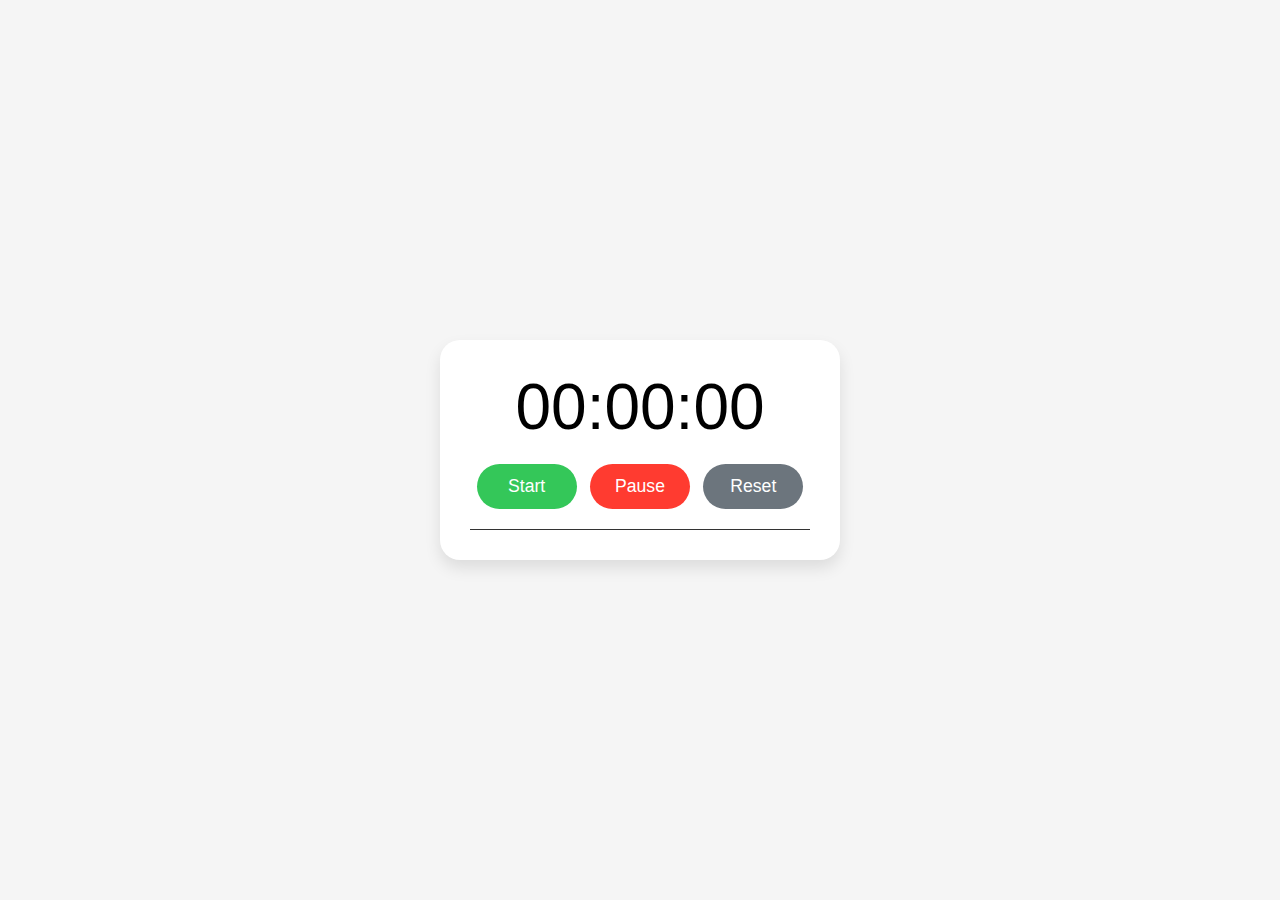
<file: Stopwatch(JS)/index.html>
<!DOCTYPE html>
<html lang="en">
<head>
  <meta charset="UTF-8">
  <meta name="viewport" content="width=device-width, initial-scale=1.0">
  <title>Stop Watch</title>
  <link rel="stylesheet" href="style.css">
</head>

<body>

  <div class="stopwatch">
    <div class="time" id="display">00:00:00</div>
    <div class="buttons">
      <button id="startBtn">Start</button>
      <button id="pauseBtn">Pause</button>
      <button id="resetBtn">Reset</button>
    </div>
    <div class="laps" id="laps">
      <!-- Laps will appear here -->
    </div>
  </div>

  <script>
    let startTime = 0;
    let elapsedTime = 0;
    let timerInterval;
    let lapCount = 0;

    const display = document.getElementById('display');
    const startBtn = document.getElementById('startBtn');
    const pauseBtn = document.getElementById('pauseBtn');
    const resetBtn = document.getElementById('resetBtn');
    const lapsContainer = document.getElementById('laps');

    function updateDisplay(time) {
      const milliseconds = Math.floor((time % 1000) / 10);
      const seconds = Math.floor((time / 1000) % 60);
      const minutes = Math.floor((time / (1000 * 60)) % 60);

      const formattedTime =
        `${String(minutes).padStart(2, '0')}:` +
        `${String(seconds).padStart(2, '0')}:` +
        `${String(milliseconds).padStart(2, '0')}`;

      display.textContent = formattedTime;
      return formattedTime;
    }

    function startTimer() {
      startTime = Date.now() - elapsedTime;
      timerInterval = setInterval(() => {
        elapsedTime = Date.now() - startTime;
        updateDisplay(elapsedTime);
      }, 10);
      startBtn.disabled = true;
    }

    function pauseTimer() {
      clearInterval(timerInterval);
      startBtn.disabled = false;
      saveLap();
    }

    function resetTimer() {
      clearInterval(timerInterval);
      startTime = 0;
      elapsedTime = 0;
      lapCount = 0;
      updateDisplay(0);
      lapsContainer.innerHTML = '';
      startBtn.disabled = false;
    }

    function saveLap() {
      lapCount++;
      const lapTime = updateDisplay(elapsedTime);
      const lapElement = document.createElement('div');
      lapElement.classList.add('lap');
      lapElement.innerHTML = `<span>Lap ${lapCount}</span><span>${lapTime}</span>`;
      lapsContainer.prepend(lapElement);
    }

    startBtn.addEventListener('click', startTimer);
    pauseBtn.addEventListener('click', pauseTimer);
    resetBtn.addEventListener('click', resetTimer);
  </script>

</body>
</html>
</file>
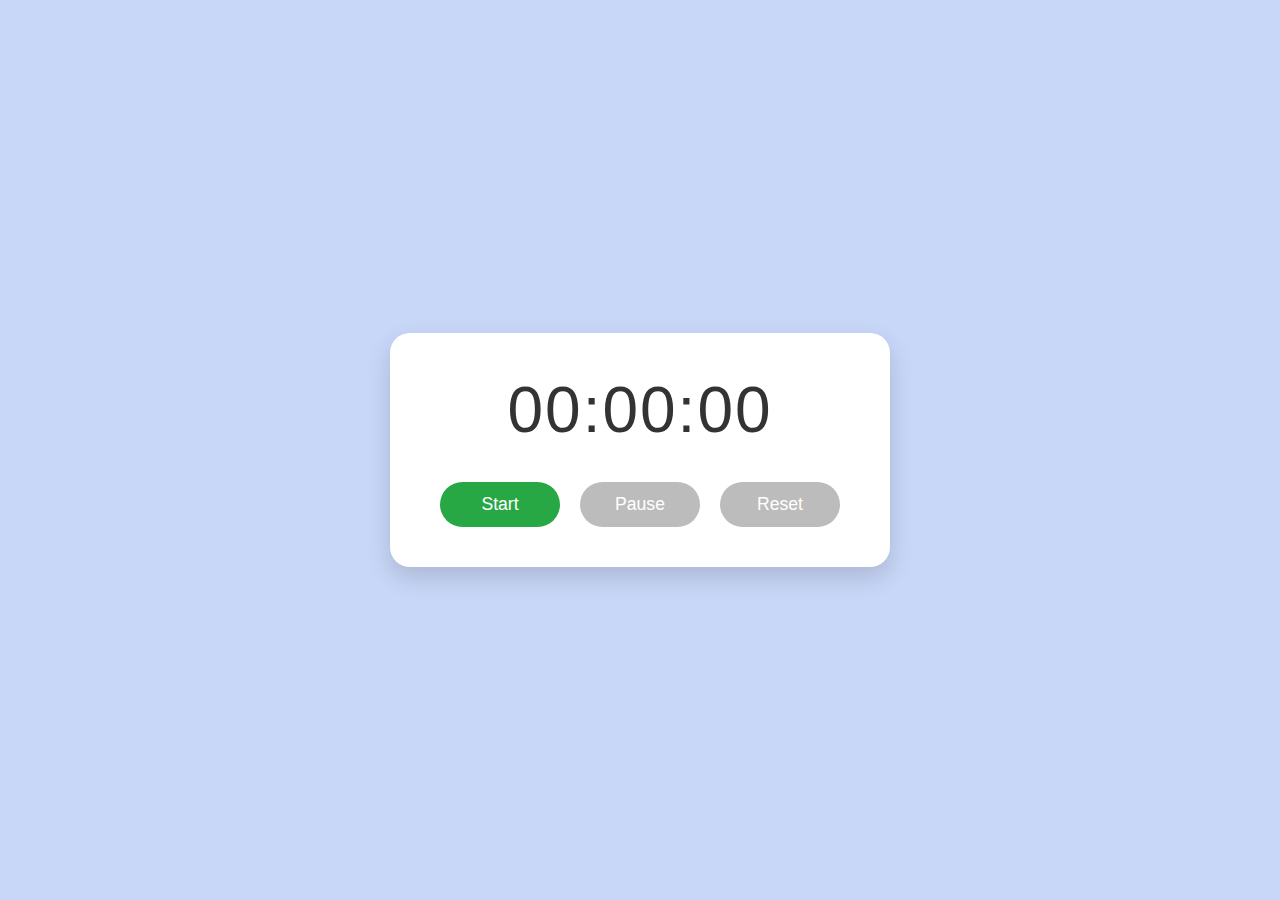
<file: stopwatch.html>
<!DOCTYPE html>
<html lang="en">
<head>
  <meta charset="UTF-8">
  <meta name="viewport" content="width=device-width, initial-scale=1.0">
  <title>Stopwatch</title>
  <style>
    * {
      box-sizing: border-box;
      margin: 0;
      padding: 0;
      font-family: 'Segoe UI', sans-serif;
    }

    body {
      background-color: #c8d7f8;
      display: flex;
      justify-content: center;
      align-items: center;
      height: 100vh;
      padding: 20px;
    }

    .stopwatch {
      background-color: white;
      padding: 40px 30px;
      border-radius: 20px;
      box-shadow: 0 10px 25px rgba(0,0,0,0.15);
      text-align: center;
      width: 100%;
      max-width: 500px;
    }

    .time {
      font-size: 4rem;
      margin-bottom: 35px;
      color: #333;
      letter-spacing: 2px;
    }

    .buttons {
      display: flex;
      justify-content: center;
      gap: 20px;
      flex-wrap: nowrap;
    }

    button {
      padding: 12px 24px;
      border: none;
      border-radius: 30px;
      font-size: 1.1rem;
      color: white;
      cursor: pointer;
      width: 120px;
      transition: background 0.3s ease;
    }

    .start {
      background-color: #28a745;
    }
    .start:hover:not(:disabled) {
      background-color: #218838;
    }

    .pause {
      background-color: #dc3545;
    }
    .pause:hover:not(:disabled) {
      background-color: #c82333;
    }

    .reset {
      background-color: #6c757d;
    }
    .reset:hover:not(:disabled) {
      background-color: #5a6268;
    }

    button:disabled {
      background-color: #bcbcbc;
      cursor: not-allowed;
    }

    @media (max-width: 450px) {
      .time {
        font-size: 3rem;
      }
      .buttons {
        gap: 10px;
      }
      button {
        width: 100px;
        font-size: 1rem;
        padding: 10px 18px;
      }
    }
  </style>
</head>
<body>

  <div class="stopwatch">
    <div class="time" id="display">00:00:00</div>
    <div class="buttons">
      <button class="start" id="startBtn">Start</button>
      <button class="pause" id="pauseBtn" disabled>Pause</button>
      <button class="reset" id="resetBtn" disabled>Reset</button>
    </div>
  </div>

  <script>
    let startTime = 0;
    let elapsedTime = 0;
    let timerInterval;
    let running = false;

    const display = document.getElementById('display');
    const startBtn = document.getElementById('startBtn');
    const pauseBtn = document.getElementById('pauseBtn');
    const resetBtn = document.getElementById('resetBtn');

    function updateDisplay(time) {
      const milliseconds = Math.floor((time % 1000) / 10);
      const seconds = Math.floor((time / 1000) % 60);
      const minutes = Math.floor((time / (1000 * 60)) % 60);

      const formattedTime =
        `${String(minutes).padStart(2, '0')}:` +
        `${String(seconds).padStart(2, '0')}:` +
        `${String(milliseconds).padStart(2, '0')}`;

      display.textContent = formattedTime;
    }

    function startTimer() {
      startTime = Date.now() - elapsedTime;
      timerInterval = setInterval(() => {
        elapsedTime = Date.now() - startTime;
        updateDisplay(elapsedTime);
      }, 10);
      running = true;

      
      startBtn.style.display = 'none';
      pauseBtn.disabled = false;
      resetBtn.disabled = true;
    }

    function pauseTimer() {
      clearInterval(timerInterval);
      elapsedTime = Date.now() - startTime;
      running = false;

  
      startBtn.style.display = 'inline-block';
      pauseBtn.disabled = true;
      resetBtn.disabled = false;
    }

    function resetTimer() {
      clearInterval(timerInterval);
      startTime = 0;
      elapsedTime = 0;
      running = false;
      updateDisplay(0);

      
      startBtn.style.display = 'inline-block';
      pauseBtn.disabled = true;
      resetBtn.disabled = true;
    }

    startBtn.addEventListener('click', startTimer);
    pauseBtn.addEventListener('click', pauseTimer);
    resetBtn.addEventListener('click', resetTimer);
  </script>

</body>
</html>
</file>
<file: Stopwatch(JS)/style.css>
* {
      box-sizing: border-box;
      margin: 0;
      padding: 0;
      font-family: 'Segoe UI', sans-serif;
    }

    body {
      background-color:#f5f5f5;
      display: flex;
      justify-content: center;
      align-items: center;
      height: 100vh;
      padding: 20px;
    }

    .stopwatch {
      background: #fff;
      padding: 30px;
      border-radius: 20px;
      box-shadow: 0 8px 16px rgba(0,0,0,0.1);
      text-align: center;
      width: 100%;
      max-width: 400px;
    }

    .time {
      font-size: 4rem;
      margin-bottom: 20px;
    }

    .buttons {
      display: flex;
      justify-content: space-around;
      margin-bottom: 20px;
    }

    button {
      border: none;
      border-radius: 50px;
      padding: 12px 24px;
      min-width: 100px;
      color: white;
      font-size: 1.1rem;
      cursor: pointer;
      transition: background 0.3s;
    }

    #startBtn {
      background-color: #34C759;
    }

    #startBtn:hover:not(:disabled) {
      background-color: #28a745;
    }

    #pauseBtn {
      background-color: #FF3B30;
    }

    #pauseBtn:hover:not(:disabled) {
      background-color: #cc3129;
    }

    #resetBtn {
      background-color: #6c757d;
    }

    #resetBtn:hover:not(:disabled) {
      background-color: #5a6268;
    }

    button:disabled {
      background-color: #cccccc;
      cursor: not-allowed;
    }
    .laps {
      border-top: 1px solid #333;
      max-height: 250px;
      overflow-y: auto;
    }

    .lap {
      display: flex;
      justify-content: space-between;
      padding: 10px 0;
      border-bottom: 1px solid #333;
      font-size: 1rem;
    }

    .lap:nth-child(odd) {
      background-color: rgba(255, 255, 255, 0.05);
    }

    @media (max-width: 500px) {
      .time {
        font-size: 3rem;
      }

      button {
        min-width: 90px;
        padding: 10px 18px;
        font-size: 1rem;
      }
    }
</file>
